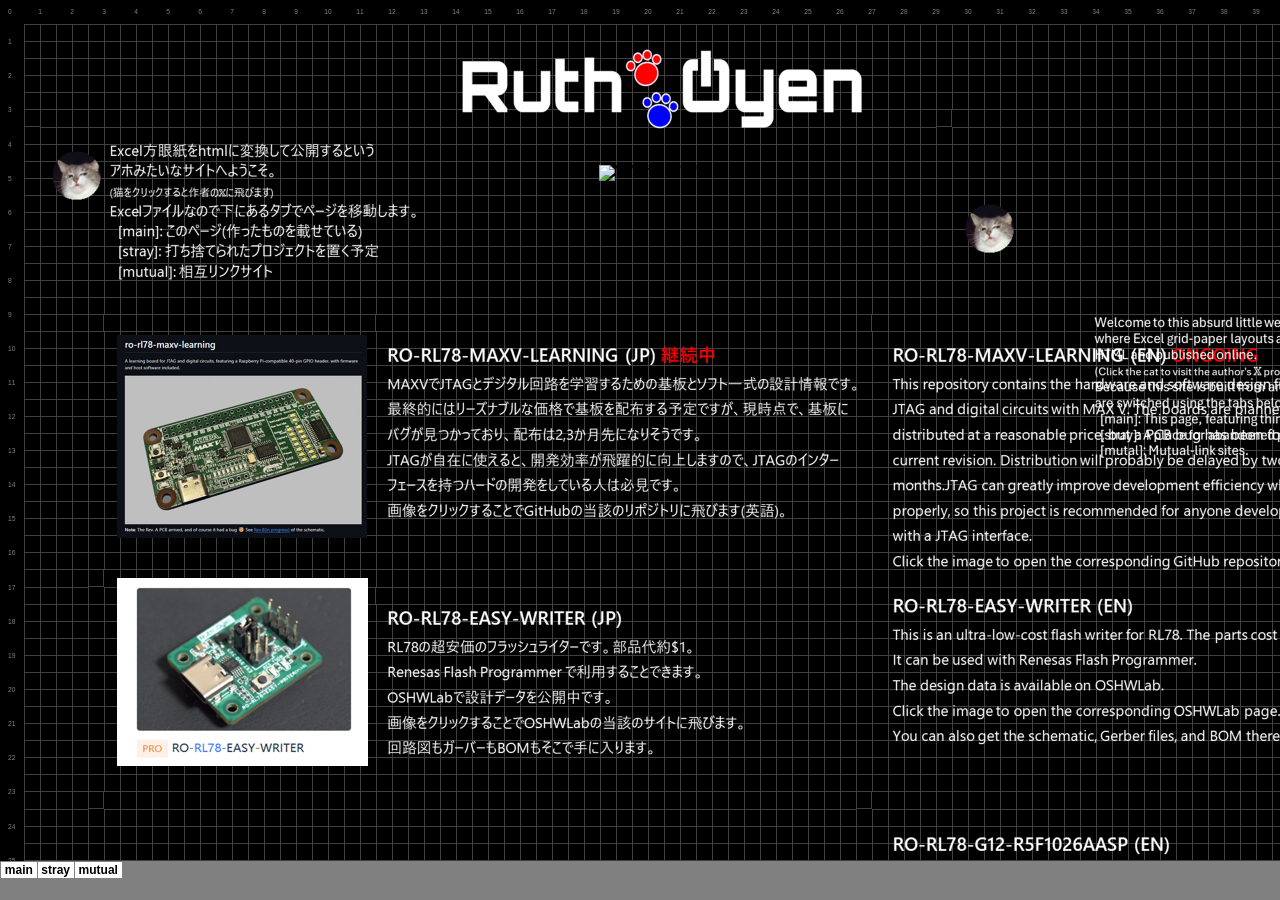
<file: index.html>
<html xmlns:v="urn:schemas-microsoft-com:vml"
xmlns:o="urn:schemas-microsoft-com:office:office"
xmlns:x="urn:schemas-microsoft-com:office:excel"
xmlns="http://www.w3.org/TR/REC-html40">

<head>
<meta charset="UTF-8">
<title>RL78 Board Index | Ruth Oyen</title>
<meta name="description" content="RL78/G1X, G2X series development boards and writers by Ruth Oyen.">
<link rel="stylesheet" href="style.css">

<meta name="Excel Workbook Frameset">
<meta http-equiv=Content-Type content="text/html; charset=windows-1252">
<meta name=ProgId content=Excel.Sheet>
<meta name=Generator content="Microsoft Excel 15">
<link rel=File-List href="index.files/filelist.xml">
<![if !supportTabStrip]>
<link id="shLink" href="index.files/sheet001.html">
<link id="shLink" href="index.files/sheet002.html">
<link id="shLink" href="index.files/sheet003.html">

<link id="shLink">

<script language="JavaScript">
<!--
 var c_lTabs=3;

 var c_rgszSh=new Array(c_lTabs);
 c_rgszSh[0] = "main";
 c_rgszSh[1] = "stray";
 c_rgszSh[2] = "mutual";



 var c_rgszClr=new Array(8);
 c_rgszClr[0]="window";
 c_rgszClr[1]="buttonface";
 c_rgszClr[2]="windowframe";
 c_rgszClr[3]="windowtext";
 c_rgszClr[4]="threedlightshadow";
 c_rgszClr[5]="threedhighlight";
 c_rgszClr[6]="threeddarkshadow";
 c_rgszClr[7]="threedshadow";

 var g_iShCur;
 var g_rglTabX=new Array(c_lTabs);

function fnGetIEVer()
{
 var ua=window.navigator.userAgent
 var msie=ua.indexOf("MSIE")
 if (msie>0 && window.navigator.platform=="Win32")
  return parseInt(ua.substring(msie+5,ua.indexOf(".", msie)));
 else
  return 0;
}

function fnBuildFrameset()
{
 var szHTML="<frameset rows=\"*,18\" border=0 width=0 frameborder=no framespacing=0>"+
  "<frame src=\""+document.all.item("shLink")[0].href+"\" name=\"frSheet\" noresize>"+
  "<frameset cols=\"54,*\" border=0 width=0 frameborder=no framespacing=0>"+
  "<frame src=\"\" name=\"frScroll\" marginwidth=0 marginheight=0 scrolling=no>"+
  "<frame src=\"\" name=\"frTabs\" marginwidth=0 marginheight=0 scrolling=no>"+
  "</frameset></frameset><plaintext>";

 with (document) {
  open("text/html","replace");
  write(szHTML);
  close();
 }

 fnBuildTabStrip();
}

function fnBuildTabStrip()
{
 var szHTML=
  "<html><head><style>.clScroll {font:8pt Courier New;color:"+c_rgszClr[6]+";cursor:default;line-height:10pt;}"+
  ".clScroll2 {font:10pt Arial;color:"+c_rgszClr[6]+";cursor:default;line-height:11pt;}</style></head>"+
  "<body onclick=\"event.returnValue=false;\" ondragstart=\"event.returnValue=false;\" onselectstart=\"event.returnValue=false;\" bgcolor="+c_rgszClr[4]+" topmargin=0 leftmargin=0><table cellpadding=0 cellspacing=0 width=100%>"+
  "<tr><td colspan=6 height=1 bgcolor="+c_rgszClr[2]+"></td></tr>"+
  "<tr><td style=\"font:1pt\">&nbsp;<td>"+
  "<td valign=top id=tdScroll class=\"clScroll\" onclick=\"parent.fnFastScrollTabs(0);\" onmouseover=\"parent.fnMouseOverScroll(0);\" onmouseout=\"parent.fnMouseOutScroll(0);\"><a>&#171;</a></td>"+
  "<td valign=top id=tdScroll class=\"clScroll2\" onclick=\"parent.fnScrollTabs(0);\" ondblclick=\"parent.fnScrollTabs(0);\" onmouseover=\"parent.fnMouseOverScroll(1);\" onmouseout=\"parent.fnMouseOutScroll(1);\"><a>&lt</a></td>"+
  "<td valign=top id=tdScroll class=\"clScroll2\" onclick=\"parent.fnScrollTabs(1);\" ondblclick=\"parent.fnScrollTabs(1);\" onmouseover=\"parent.fnMouseOverScroll(2);\" onmouseout=\"parent.fnMouseOutScroll(2);\"><a>&gt</a></td>"+
  "<td valign=top id=tdScroll class=\"clScroll\" onclick=\"parent.fnFastScrollTabs(1);\" onmouseover=\"parent.fnMouseOverScroll(3);\" onmouseout=\"parent.fnMouseOutScroll(3);\"><a>&#187;</a></td>"+
  "<td style=\"font:1pt\">&nbsp;<td></tr></table></body></html>";

 with (frames['frScroll'].document) {
  open("text/html","replace");
  write(szHTML);
  close();
 }

 szHTML =
  "<html><head>"+
  "<style>A:link,A:visited,A:active {text-decoration:none;"+"color:"+c_rgszClr[3]+";}"+
  ".clTab {cursor:hand;background:"+c_rgszClr[1]+";font:9pt Arial;padding-left:3px;padding-right:3px;text-align:center;}"+
  ".clBorder {background:"+c_rgszClr[2]+";font:1pt;}"+
  "</style></head><body onload=\"parent.fnInit();\" onselectstart=\"event.returnValue=false;\" ondragstart=\"event.returnValue=false;\" bgcolor="+c_rgszClr[4]+
  " topmargin=0 leftmargin=0><table id=tbTabs cellpadding=0 cellspacing=0>";

 var iCellCount=(c_lTabs+1)*2;

 var i;
 for (i=0;i<iCellCount;i+=2)
  szHTML+="<col width=1><col>";

 var iRow;
 for (iRow=0;iRow<6;iRow++) {

  szHTML+="<tr>";

  if (iRow==5)
   szHTML+="<td colspan="+iCellCount+"></td>";
  else {
   if (iRow==0) {
    for(i=0;i<iCellCount;i++)
     szHTML+="<td height=1 class=\"clBorder\"></td>";
   } else if (iRow==1) {
    for(i=0;i<c_lTabs;i++) {
     szHTML+="<td height=1 nowrap class=\"clBorder\">&nbsp;</td>";
     szHTML+=
      "<td id=tdTab height=1 nowrap class=\"clTab\" onmouseover=\"parent.fnMouseOverTab("+i+");\" onmouseout=\"parent.fnMouseOutTab("+i+");\">"+
      "<a href=\""+document.all.item("shLink")[i].href+"\" target=\"frSheet\" id=aTab>&nbsp;"+c_rgszSh[i]+"&nbsp;</a></td>";
    }
    szHTML+="<td id=tdTab height=1 nowrap class=\"clBorder\"><a id=aTab>&nbsp;</a></td><td width=100%></td>";
   } else if (iRow==2) {
    for (i=0;i<c_lTabs;i++)
     szHTML+="<td height=1></td><td height=1 class=\"clBorder\"></td>";
    szHTML+="<td height=1></td><td height=1></td>";
   } else if (iRow==3) {
    for (i=0;i<iCellCount;i++)
     szHTML+="<td height=1></td>";
   } else if (iRow==4) {
    for (i=0;i<c_lTabs;i++)
     szHTML+="<td height=1 width=1></td><td height=1></td>";
    szHTML+="<td height=1 width=1></td><td></td>";
   }
  }
  szHTML+="</tr>";
 }

 szHTML+="</table></body></html>";
 with (frames['frTabs'].document) {
  open("text/html","replace");
  charset=document.charset;
  write(szHTML);
  close();
 }
}

function fnInit()
{
 g_rglTabX[0]=0;
 var i;
 for (i=1;i<=c_lTabs;i++)
  with (frames['frTabs'].document.all.tbTabs.rows[1].cells[fnTabToCol(i-1)])
   g_rglTabX[i]=offsetLeft+offsetWidth-6;
}

function fnTabToCol(iTab)
{
 return 2*iTab+1;
}

function fnNextTab(fDir)
{
 var iNextTab=-1;
 var i;

 with (frames['frTabs'].document.body) {
  if (fDir==0) {
   if (scrollLeft>0) {
    for (i=0;i<c_lTabs&&g_rglTabX[i]<scrollLeft;i++);
    if (i<c_lTabs)
     iNextTab=i-1;
   }
  } else {
   if (g_rglTabX[c_lTabs]+6>offsetWidth+scrollLeft) {
    for (i=0;i<c_lTabs&&g_rglTabX[i]<=scrollLeft;i++);
    if (i<c_lTabs)
     iNextTab=i;
   }
  }
 }
 return iNextTab;
}

function fnScrollTabs(fDir)
{
 var iNextTab=fnNextTab(fDir);

 if (iNextTab>=0) {
  frames['frTabs'].scroll(g_rglTabX[iNextTab],0);
  return true;
 } else
  return false;
}

function fnFastScrollTabs(fDir)
{
 if (c_lTabs>16)
  frames['frTabs'].scroll(g_rglTabX[fDir?c_lTabs-1:0],0);
 else
  if (fnScrollTabs(fDir)>0) window.setTimeout("fnFastScrollTabs("+fDir+");",5);
}

function fnSetTabProps(iTab,fActive)
{
 var iCol=fnTabToCol(iTab);
 var i;

 if (iTab>=0) {
  with (frames['frTabs'].document.all) {
   with (tbTabs) {
    for (i=0;i<=4;i++) {
     with (rows[i]) {
      if (i==0)
       cells[iCol].style.background=c_rgszClr[fActive?0:2];
      else if (i>0 && i<4) {
       if (fActive) {
        cells[iCol-1].style.background=c_rgszClr[2];
        cells[iCol].style.background=c_rgszClr[0];
        cells[iCol+1].style.background=c_rgszClr[2];
       } else {
        if (i==1) {
         cells[iCol-1].style.background=c_rgszClr[2];
         cells[iCol].style.background=c_rgszClr[1];
         cells[iCol+1].style.background=c_rgszClr[2];
        } else {
         cells[iCol-1].style.background=c_rgszClr[4];
         cells[iCol].style.background=c_rgszClr[(i==2)?2:4];
         cells[iCol+1].style.background=c_rgszClr[4];
        }
       }
      } else
       cells[iCol].style.background=c_rgszClr[fActive?2:4];
     }
    }
   }
   with (aTab[iTab].style) {
    cursor=(fActive?"default":"hand");
    color=c_rgszClr[3];
   }
  }
 }
}

function fnMouseOverScroll(iCtl)
{
 frames['frScroll'].document.all.tdScroll[iCtl].style.color=c_rgszClr[7];
}

function fnMouseOutScroll(iCtl)
{
 frames['frScroll'].document.all.tdScroll[iCtl].style.color=c_rgszClr[6];
}

function fnMouseOverTab(iTab)
{
 if (iTab!=g_iShCur) {
  var iCol=fnTabToCol(iTab);
  with (frames['frTabs'].document.all) {
   tdTab[iTab].style.background=c_rgszClr[5];
  }
 }
}

function fnMouseOutTab(iTab)
{
 if (iTab>=0) {
  var elFrom=frames['frTabs'].event.srcElement;
  var elTo=frames['frTabs'].event.toElement;

  if ((!elTo) ||
   (elFrom.tagName==elTo.tagName) ||
   (elTo.tagName=="A" && elTo.parentElement!=elFrom) ||
   (elFrom.tagName=="A" && elFrom.parentElement!=elTo)) {

   if (iTab!=g_iShCur) {
    with (frames['frTabs'].document.all) {
     tdTab[iTab].style.background=c_rgszClr[1];
    }
   }
  }
 }
}

function fnSetActiveSheet(iSh)
{
 if (iSh!=g_iShCur) {
  fnSetTabProps(g_iShCur,false);
  fnSetTabProps(iSh,true);
  g_iShCur=iSh;
 }
}

 window.g_iIEVer=fnGetIEVer();
 if (window.g_iIEVer>=4)
  fnBuildFrameset();
//-->
</script>
<![endif]><!--[if gte mso 9]><xml>
 <x:ExcelWorkbook>
  <x:ExcelWorksheets>
   <x:ExcelWorksheet>
    <x:Name>main</x:Name>
    <x:WorksheetSource HRef="index.files/sheet001.html"/>
   </x:ExcelWorksheet>
   <x:ExcelWorksheet>
    <x:Name>stray</x:Name>
    <x:WorksheetSource HRef="index.files/sheet002.html"/>
   </x:ExcelWorksheet>
   <x:ExcelWorksheet>
    <x:Name>mutual</x:Name>
    <x:WorksheetSource HRef="index.files/sheet003.html"/>
   </x:ExcelWorksheet>
  </x:ExcelWorksheets>
  <x:Stylesheet HRef="index.files/stylesheet.css"/>
  <x:WindowHeight>15720</x:WindowHeight>
  <x:WindowWidth>29040</x:WindowWidth>
  <x:WindowTopX>32767</x:WindowTopX>
  <x:WindowTopY>32767</x:WindowTopY>
  <x:ProtectStructure>False</x:ProtectStructure>
  <x:ProtectWindows>False</x:ProtectWindows>
 </x:ExcelWorkbook>
</xml><![endif]-->
</head>

<frameset rows="*,39" border=0 width=0 frameborder=no framespacing=0>
 <frame src="index.files/sheet001.html" name="frSheet">
 <frame src="index.files/tabstrip.html" name="frTabs" marginwidth=0 marginheight=0>
 <noframes>
  <body>
   <p>&#12371;&#12398;&#12506;&#12540;&#12472;&#12391;&#20351;&#29992;&#12377;&#12427;&#12501;&#12524;&#12540;&#12512;&#12399;&#12289;&#12362;&#20351;&#12356;&#12398;&#12502;&#12521;&#12454;&#12470;&#12540;&#12391;&#12399;&#12469;&#12509;&#12540;&#12488;&#12373;&#12428;&#12390;&#12356;&#12414;&#12379;&#12435;&#12290;</p>
  </body>
 </noframes>
</frameset>
</html>
</file>
<file: style.css>
body { font-family: "Segoe UI", sans-serif; margin: 40px; }
table { border-collapse: collapse; margin: 1em 0; }
th, td { border: 1px solid #ccc; padding: 6px 10px; }
th { background: #f2f2f2; }

@media (min-resolution: 2dppx) {
  body {
    background-image:
      linear-gradient(to right, rgba(0,0,0,0.2) 1px, transparent 1px),
      linear-gradient(to bottom, rgba(0,0,0,0.2) 1px, transparent 1px);
  }
}
</file>
